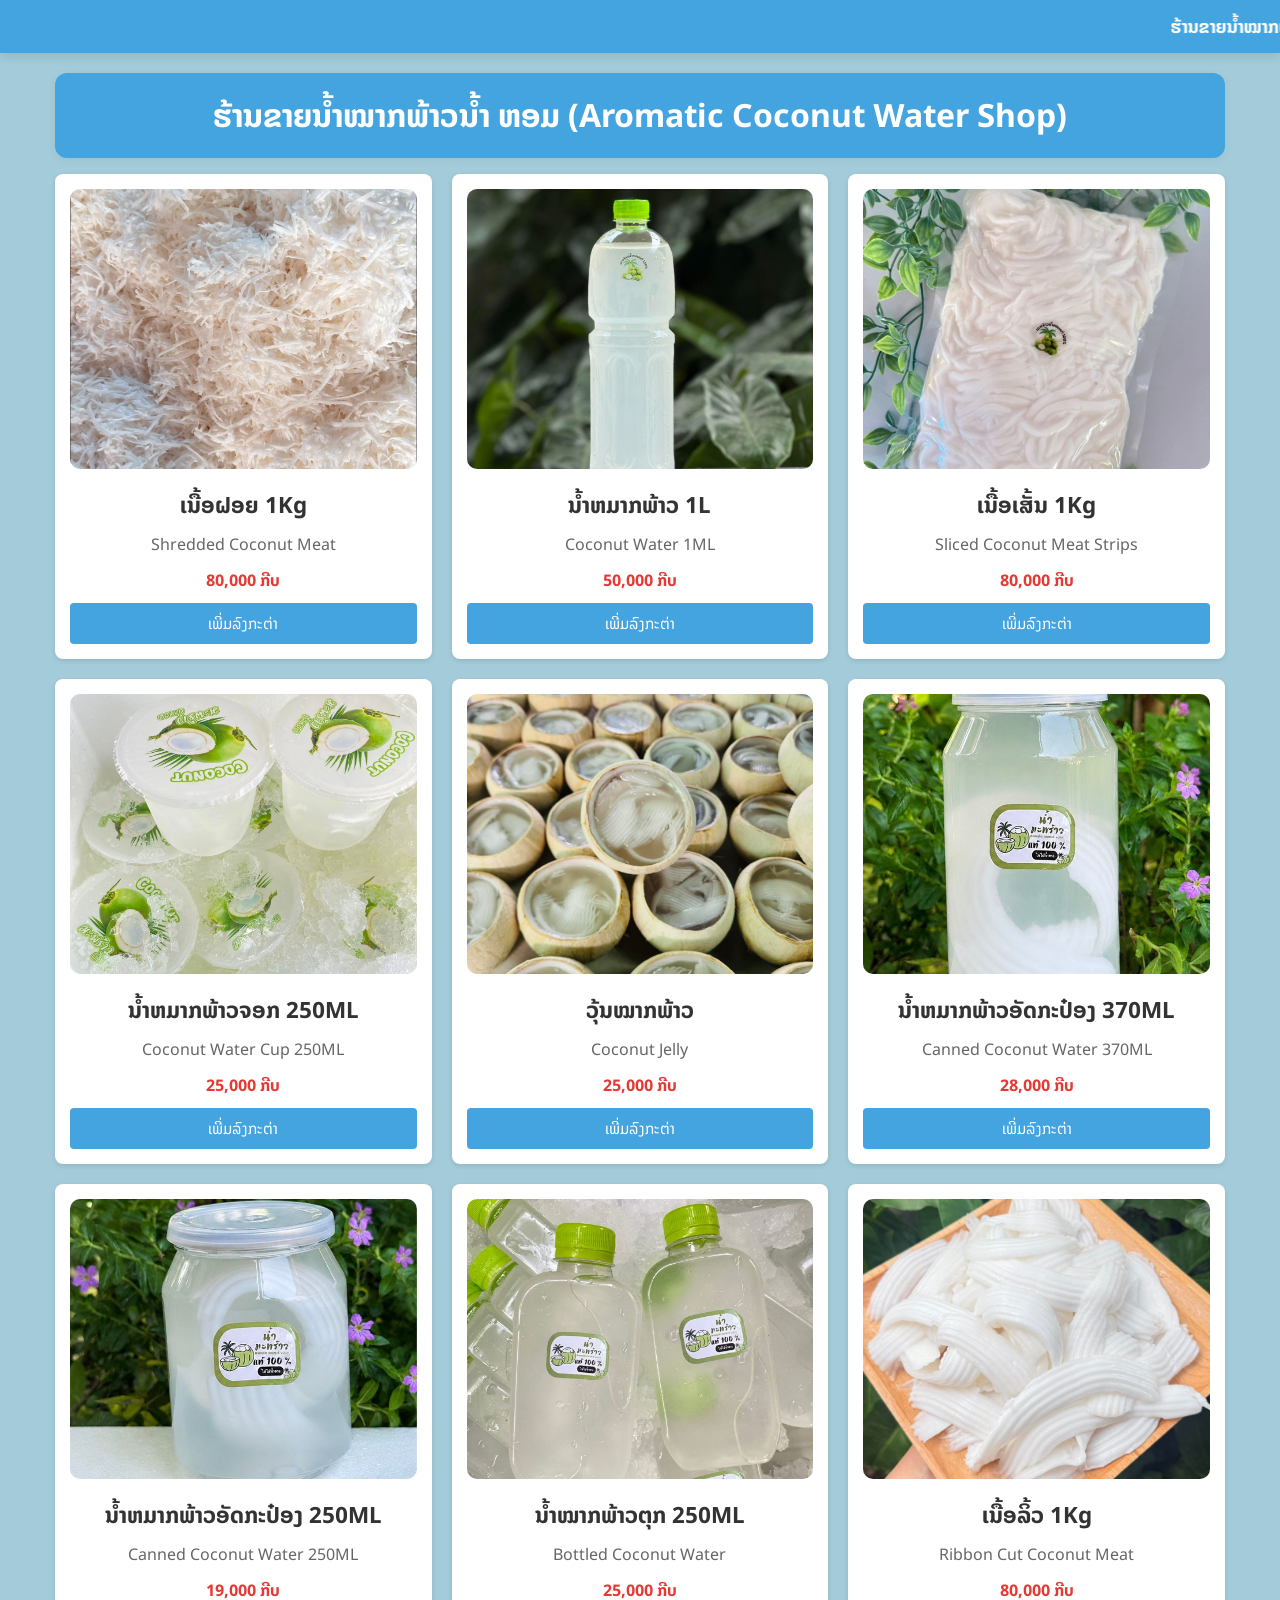
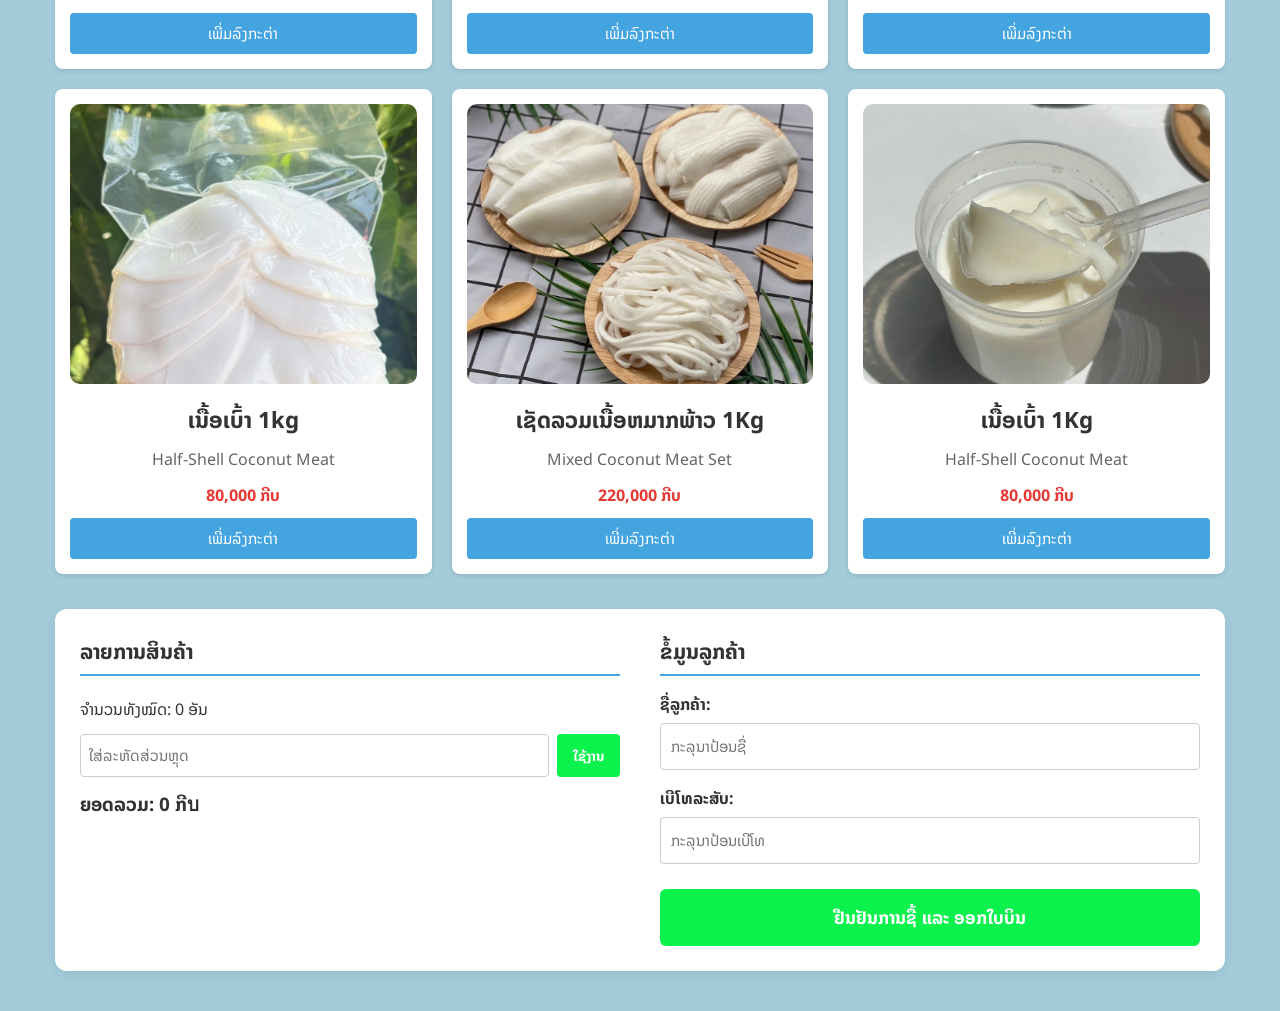
<file: index.html>
<!DOCTYPE html>
<html lang="lo">
<head>
    <meta charset="UTF-8">
    <meta name="viewport" content="width=device-width, initial-scale=1.0">
    <title>ຮ້ານຂາຍນ້ຳໝາກພ້າວນ້ຳຫອມ - Simple POS</title>
    <link rel="stylesheet" href="style.css">
</head>
<body>

    <div style="width: 100%; background: #43a4e0; color: white; padding: 12px 0; position: sticky; top: 0; z-index: 1000; box-shadow: 0 4px 10px rgba(0,0,0,0.1);">
        <marquee behavior="scroll" direction="left" scrollamount="6" onmouseover="this.stop();" onmouseout="this.start();" style="font-size: 18px; font-weight: 700; display: block; font-family: 'Noto Sans Lao', sans-serif;">
ຮ້ານຂາຍນ້ຳໝາກພ້າວນ້ຳຫອມຂອງພວກເຮົາຍິນດີຕ້ອນຮັບທຸກໆທ່ານ ຊ້ວງນີ້ມີໂປຣໂມຊັ້ນ ສ່ວນຫຼຸດ 5%  Welcome to our Aromatic Coconut Juice Shop! Enjoy a special 5% discount during our promotion period.
        </marquee>
    </div>

    <header>
        <h1>ຮ້ານຂາຍນ້ຳໝາກພ້າວນ້ຳ ຫອມ (Aromatic Coconut Water Shop)</h1>
    </header>

    <div class="container">
        <main class="products-grid" id="products-container"></main>

        <section class="cart-section">
            <div class="cart-layout">
                
                <div class="cart-left">
                    <h2>ລາຍການສິນຄ້າ</h2>
                    <div id="cart-items"></div>

                    <div class="cart-summary">
                        <p>ຈຳນວນທັງໝົດ: <span id="total-count">0</span> ອັນ</p>
                        <div class="coupon-area">
                            <input type="text" id="coupon-code-input" placeholder="ໃສ່ລະຫັດສ່ວນຫຼຸດ">
                            <button type="button" onclick="applyDiscount(event)">ໃຊ້ງານ</button>
                        </div>
                        <p id="discount-msg" style="font-size: 0.9rem;"></p>
                        <h3>ຍອດລວມ: <span id="total-price">0</span> ກີบ</h3>
                    </div>
                </div>

                <div class="cart-right">
                    <h2>ຂໍ້ມູນລູກຄ້າ</h2>
                    <form id="checkout-form" onsubmit="handleCheckout(event)">
                        <div class="form-group">
                            <label for="customer-name">ຊື່ລູກຄ້າ:</label>
                            <input type="text" id="customer-name" required placeholder="ກະລຸນາປ້ອນຊື່">
                        </div>
                        <div class="form-group">
                            <label for="customer-tel">ເບີໂທລະສັບ:</label>
                            <input type="tel" id="customer-tel" required placeholder="ກະລຸນາປ້ອນເບີໂທ">
                        </div>
                        <button type="submit" class="btn-checkout">ຢືນຢັນການຊື້ ແລະ ອອກໃບບິນ</button>
                    </form>
                </div>

            </div>
        </section>
    </div>

    <script src="script.js"></script>
</body>
</html>
</file>
<file: style.css>
/* ນຳເຂົ້າຟ້ອນ Noto Sans Lao */
@import url('https://fonts.googleapis.com/css2?family=Noto+Sans+Lao:wght@300;400;700&family=Poppins:wght@300;500;700&display=swap');

* {
    box-sizing: border-box;
    margin: 0;
    padding: 0;
    font-family: 'Noto Sans Lao', sans-serif;
}

body {
    background-color: rgb(163, 203, 217);
    color: #333;
}

marquee {
    display: block !important;
    width: 100% !important;
    font-size: 18px;
    font-weight: 700;
}  

header {
    background-color: #43a4e0;
    color: white;
    text-align: center;
    max-width: 1170px; 
    margin: 20px auto 40px; 
    padding: 16px 20px;
    border-radius: 12px;
    margin-bottom: 1rem;
    box-shadow: 0 2px 10px rgba(0,0,0,0.05);
}

/* คอนเทนเนอร์หลัก: ปรับให้เรียงจากบนลงล่าง */
.container {
    display: flex;
    flex-direction: column;
    gap: 35px;
    max-width: 1200px;
    margin: 0 auto;
    padding: 0 15px 40px;
}

/* ส่วนแสดงสินค้าด้านบน: ใช้ CSS Grid จัดเรียงแถวละ 2-3 ชิ้นอัตโนมัติ */
.products-grid {
    width: 100%;
    display: grid;
    grid-template-columns: repeat(auto-fill, minmax(320px, 1fr));
    gap: 20px;
}

/* สไตล์การ์ดสินค้า */
.product-card {
    background: white;
    border-radius: 8px;
    padding: 15px;
    text-align: center;
    box-shadow: 0 2px 5px rgba(0,0,0,0.1);
    display: flex;
    flex-direction: column;
    justify-content: space-between;
    overflow: hidden;
    transition: transform 0.3s ease, box-shadow 0.3s ease;
}

.product-card:hover {
    transform: translateY(-5px);
    box-shadow: 0 6px 15px rgba(0,0,0,0.15);
}

.product-card img {
    width: 100%;
    height: 280px;
    object-fit: cover;
    object-position: center;
    border-radius: 10px;
    display: block;
    transition: transform 0.4s ease;
}

.product-card:hover img {
    transform: scale(1.08) rotate(1deg);
    filter: brightness(1.05);
}

.product-card h3 {
    margin-top: 18px;
    margin-bottom: 10px;
    font-size: 1.4rem;
}

.product-card h3 span {
    display: block;
    margin-top: 8px;
    font-size: 16px;
    color: #666;
    font-weight: normal;
}

.product-card p {
    color: #e53935;
    font-weight: bold;
    margin-bottom: 10px;
}

.btn-add {
    background-color: #43a4e0;
    color: white;
    border: none;
    padding: 8px 15px;
    border-radius: 4px;
    cursor: pointer;
    width: 100%;
    font-size: 0.95rem;
    transition: 0.3s;
}

.btn-add:hover {
    background-color: #2d8cc7;
    transform: scale(1.03);
}

/* ส่วนตะกร้าสินค้าด้านล่างสุด: ปรับหน้ากว้าง 100% */
.cart-section {
    width: 100%;
    background: white;
    border-radius: 12px;
    padding: 25px;
    box-shadow: 0 4px 15px rgba(0,0,0,0.06);
    height: auto;
}

/* จัดส่วนสรุปสินค้าและฟอร์มข้อมูลให้อยู่ซ้าย-ขวาคู่กัน */
.cart-layout {
    display: flex;
    gap: 40px;
    width: 100%;
}

.cart-left, .cart-right {
    flex: 1;
    min-width: 280px;
}

.cart-section h2 {
    margin-bottom: 15px;
    border-bottom: 2px solid #43a4e0;
    padding-bottom: 5px;
    font-size: 1.3rem;
}

.cart-item {
    display: flex;
    justify-content: space-between;
    align-items: center;
    margin-bottom: 10px;
    padding-bottom: 10px;
    border-bottom: 1px solid #eee;
    flex-wrap: nowrap;
}

.btn-remove {
    background-color: #e53935;
    color: white;
    border: none;
    min-width: 90px;
    height: 35px;
    border-radius: 6px;
    cursor: pointer;
    font-size: 14px;
    font-weight: bold;
    white-space: nowrap;
    text-align: center;
    transition: 0.3s;
}

.btn-remove:hover {
    background-color: #c62828;
    transform: scale(1.05);
}

.cart-summary {
    margin: 20px 0;
}

.cart-summary p, .cart-summary h3 {
    margin-bottom: 8px;
}

.coupon-area {
    display: flex;
    gap: 8px;
    margin: 12px 0;
}

.coupon-area input {
    flex: 1;
    padding: 8px;
    border: 1px solid #ccc;
    border-radius: 4px;
    font-size: 0.95rem;
}

.coupon-area button {
    background-color: #0af24b;
    color: white;
    border: none;
    padding: 8px 16px;
    border-radius: 4px;
    cursor: pointer;
    font-weight: bold;
    transition: 0.2s;
}

.coupon-area button:hover {
    background-color: #08c93d;
}

/* ฟอร์มข้อมูลลูกค้า */
.form-group {
    margin-bottom: 15px;
}

.form-group label {
    display: block;
    margin-bottom: 6px;
    font-weight: bold;
}

.form-group input {
    width: 100%;
    padding: 10px;
    border: 1px solid #ccc;
    border-radius: 4px;
    font-size: 0.95rem;
}

.btn-checkout {
    width: 100%;
    background-color: #0af24b;
    color: white;
    border: none;
    padding: 14px;
    font-size: 1.1rem;
    border-radius: 6px;
    cursor: pointer;
    font-weight: bold;
    transition: 0.3s;
    margin-top: 10px;
}

.btn-checkout:hover {
    background-color: #08c93d;
    transform: scale(1.01);
}

/* สไตล์หน้าใบเสร็จ */
.receipt-body {
    background-color: #fff;
    max-width: 500px;
    margin: 30px auto;
    padding: 30px;
    border: 1px solid #ddd;
    box-shadow: 0 0 10px rgba(0,0,0,0.05);
}

.receipt-table {
    width: 100%;
    border-collapse: collapse;
    margin: 20px 0;
}

.receipt-table th, .receipt-table td {
    padding: 10px;
    text-align: left;
    border-bottom: 1px solid #ddd;
}

.btn-print {
    background-color: #2e7d32;
    color: white;
    border: none;
    padding: 10px 20px;
    width: 100%;
    font-size: 1rem;
    cursor: pointer;
    border-radius: 4px;
    margin-top: 20px;
}

@media print {
    .btn-print {
        display: none;
    }
}

/* ระบบ Responsive รองรับมือถือ */
@media (max-width: 768px) {
    .products-grid {
        grid-template-columns: repeat(auto-fill, minmax(160px, 1fr));
        gap: 12px;
    }

    .cart-layout {
        flex-direction: column;
        gap: 25px;
    }
    
    .product-card img {
        height: 160px;
    }
}
</file>
